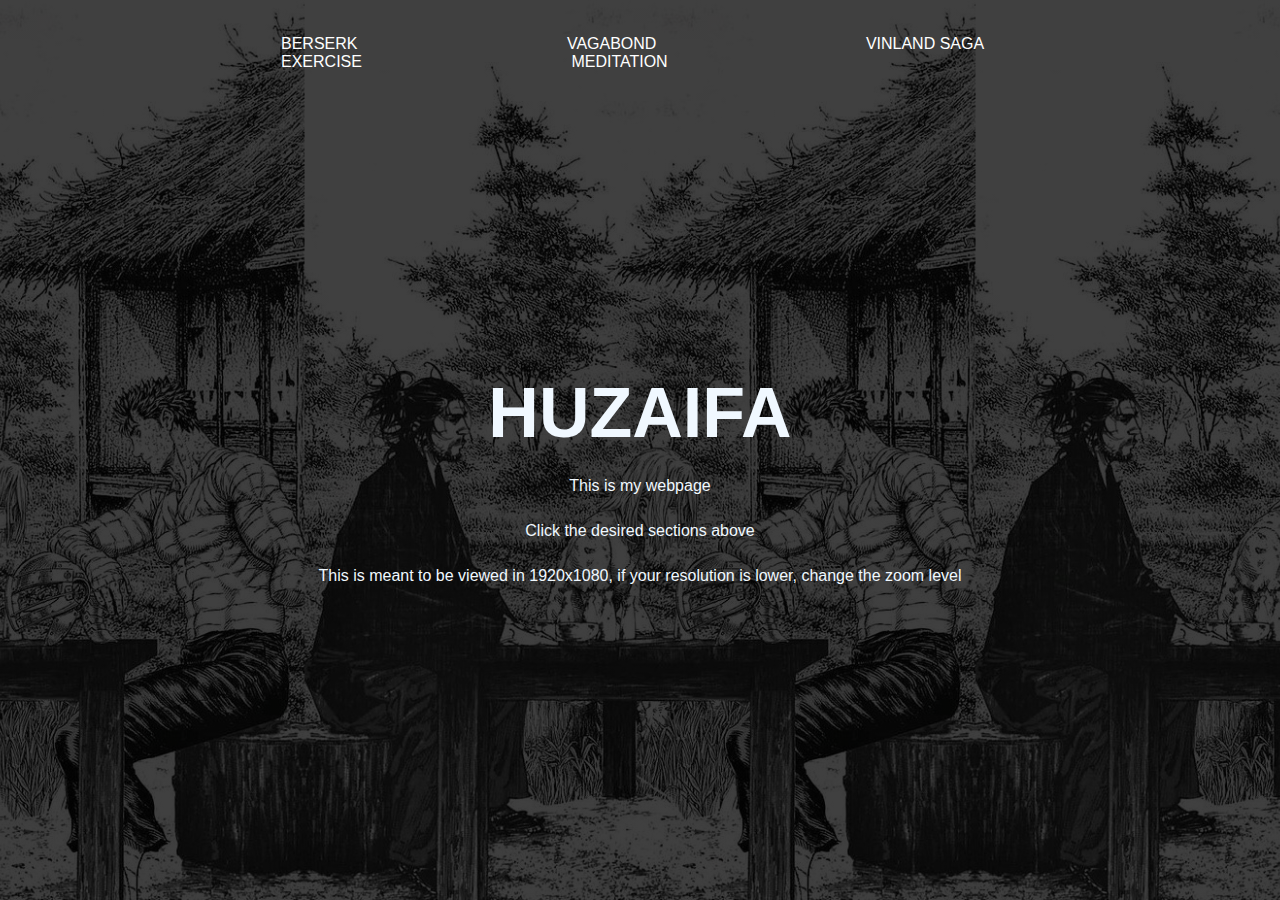
<file: index.html>
<!DOCTYPE html>
<html lang="en">
<head>
    <meta charset="UTF-8">
    <meta http-equiv="X-UA-Compatible" content="IE=edge">
    <meta name="viewport" content="width=device-width, initial-scale=1.0">
    <title>dis crazy</title>
    <link rel="stylesheet" href="./style.css">
</head>
<style>
    
</style>
<body>
    <div class="banner">
        <div class="navbar">
            <ul>
                <li><a href="berserk.html">Berserk</a></li>
                <li><a href="vagabond.html">Vagabond</a></li>
                <li><a href="vinlandsaga.html">Vinland Saga</a></li>
                <li><a href="exercice.html">Exercise</a></li>
                <li><a href="meditation.html">Meditation</a></li>
            </ul>
        </div>
    </div> 
    <div class="content">
        <h1>HUZAIFA</h1>
        <p>This is my webpage</p>
        <p>Click the desired sections above</p>
        <p>This is meant to be viewed in 1920x1080, if your resolution is lower, change the zoom level</p>
    </div>

</body>
</html>
</file>
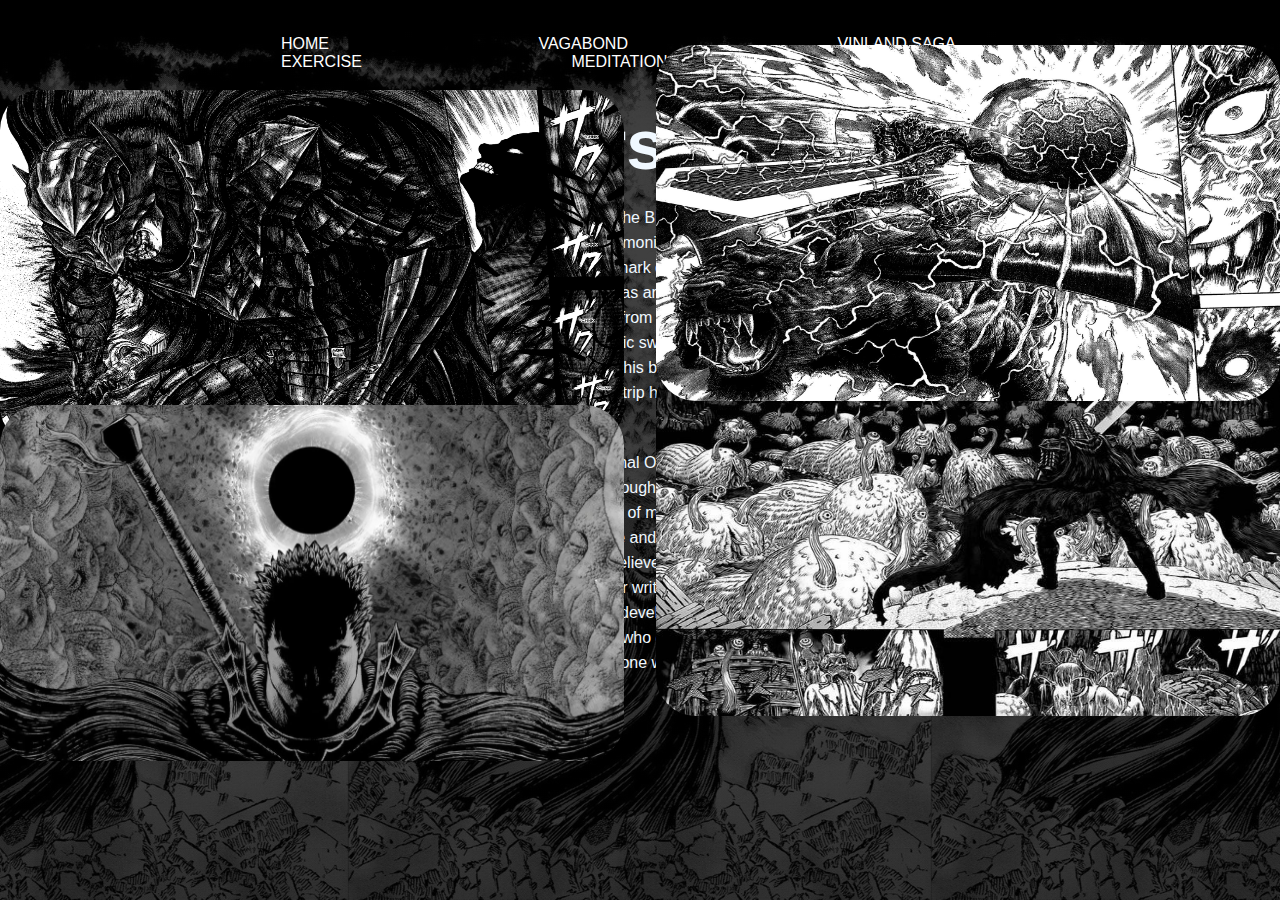
<file: berserk.html>
<!DOCTYPE html>
<html lang="en">
<head>
    <meta charset="UTF-8">
    <meta http-equiv="X-UA-Compatible" content="IE=edge">
    <meta name="viewport" content="width=device-width, initial-scale=1.0">
    <title>Berserk</title>
    <link rel="stylesheet" href="./bstyle.css">
</head>
<style>
    img{
        border-radius: 40px;
    }
</style>
<body>
    <div class="banner">
        <div class="navbar">
            <ul>
                <li><a href="index.html">Home</a></li>
                <li><a href="vagabond.html">Vagabond</a></li>
                <li><a href="vinlandsaga.html">Vinland Saga</a></li>
                <li><a href="exercice.html">Exercise</a></li>
                <li><a href="meditation.html">Meditation</a></li>
            </ul>
        </div>
    </div>
    <div class="content">
        <h1> Berserk</h1>
        <p>Guts, known as the Black Swordsman,<br> seeks sanctuary from the demonic forces attracted to him and<br> his woman because of a demonic mark on their necks, and also vengeance <br>against the man who branded him as an unholy sacrifice. Aided only by his <br>titanic strength gained from a harsh childhood lived <br>with mercenaries, a gigantic sword, and an iron prosthetic <br>left hand, Gats must struggle against his bleak destiny, all the while fighting with<br> a rage that might strip him of his humanity.</p>
        <p><br>Personal Opinion: <br> The starting of this story was quite rough as the art was not the best and was <br>quite different to the rest of manga that I usually read. <br>The story itself was full of gore and definitely not something you'd <br>show to kids but I believe it is one of the best <br>pieces of fiction ever written and I thoroughly <br>enjoyed seeing the character development of the character Guts,<br> from a person who cares about no <br>one to someone who open up. </p>
    </div>
    <div class="image">
        <img src="berserk1.jpg" alt="panel" width="624" height="356">
    </div>
    <div class="image2">
        <img src="berserk2.jpg" alt="panel" width="624" height="356">
    </div>
    <div class="image3">
        <img src="berserk3.jpg" alt="panel" width="624" height="356">
    </div>
    <div class="image4">
        <img src="berserk4.jpg" alt="panel" width="624" height="356">
    </div>
    
</body>
</html>
</file>
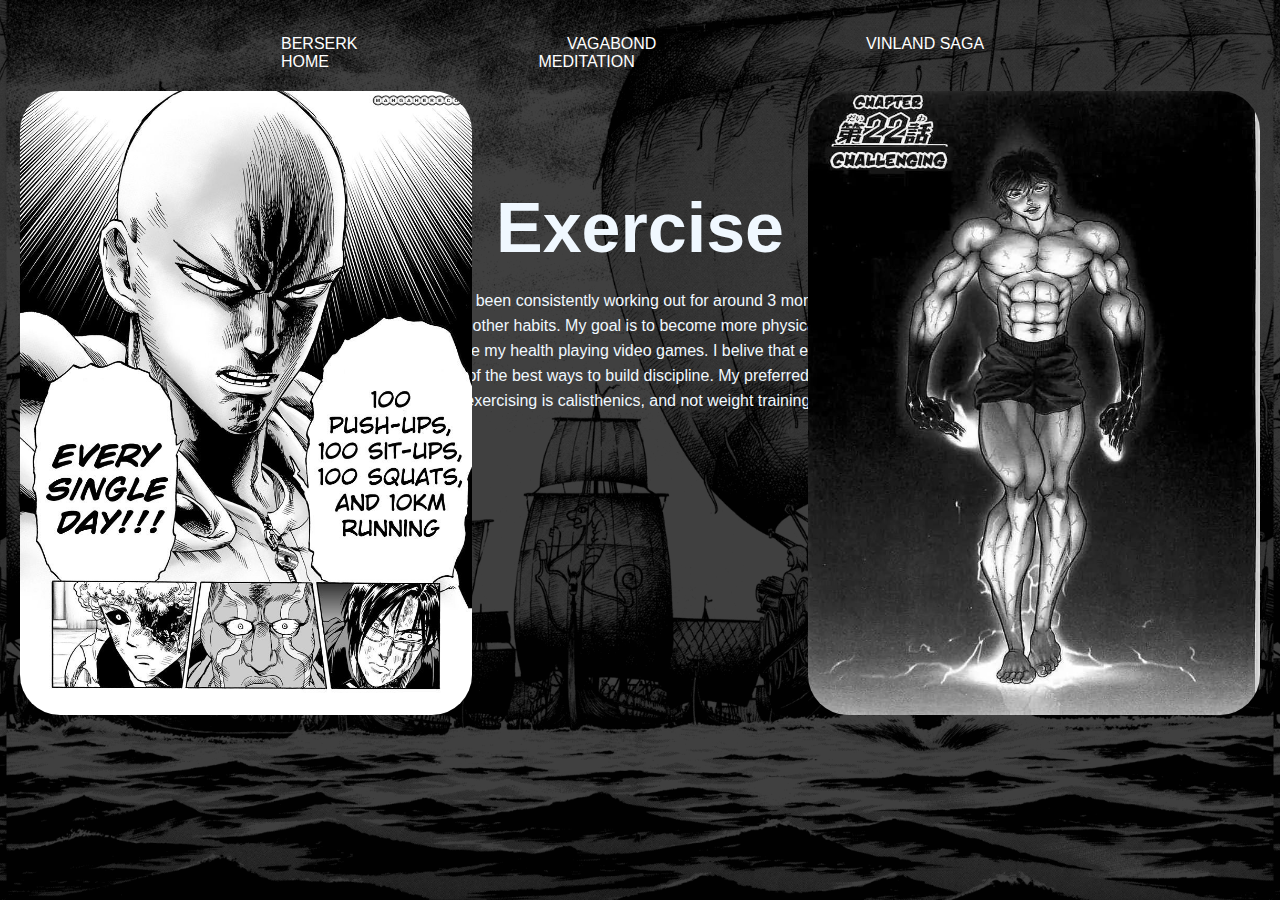
<file: exercice.html>
<!DOCTYPE html>
<html lang="en">
<head>
    <meta charset="UTF-8">
    <meta http-equiv="X-UA-Compatible" content="IE=edge">
    <meta name="viewport" content="width=device-width, initial-scale=1.0">
    <title>Exercise</title>
    <link rel="stylesheet" href="./estyle.css">
</head>
<style>
    img{
        border-radius: 40px;
    }
</style>
<body>
    <div class="banner">
        <div class="navbar">
            <ul>
                <li><a href="berserk.html">Berserk</a></li>
                <li><a href="vagabond.html">Vagabond</a></li>
                <li><a href="vinlandsaga.html">Vinland Saga</a></li>
                <li><a href="index.html">Home</a></li>
                <li><a href="meditation.html">Meditation</a></li>
            </ul>
        </div>
    </div>
    <div class="content">
        <h1> Exercise</h1>
        <p>I've been consistently working out for around 3 months <br>now along with other habits. My goal is to become more physically fit and don't <br>just waste my health playing video games. I belive that exercising <br>is one of the best ways to build discipline. My preferred way of <br>exercising is calisthenics, and not weight training.</p>
        
    </div>
    <div class="image">
        <img src="exercise1.jpg" alt="panel" width="452" height="624">
    </div>
    <div class="image2">
        <img src="exercise2.jpg" alt="panel" width="452" height="624">
    </div>
    
</body>
</html>
</file>
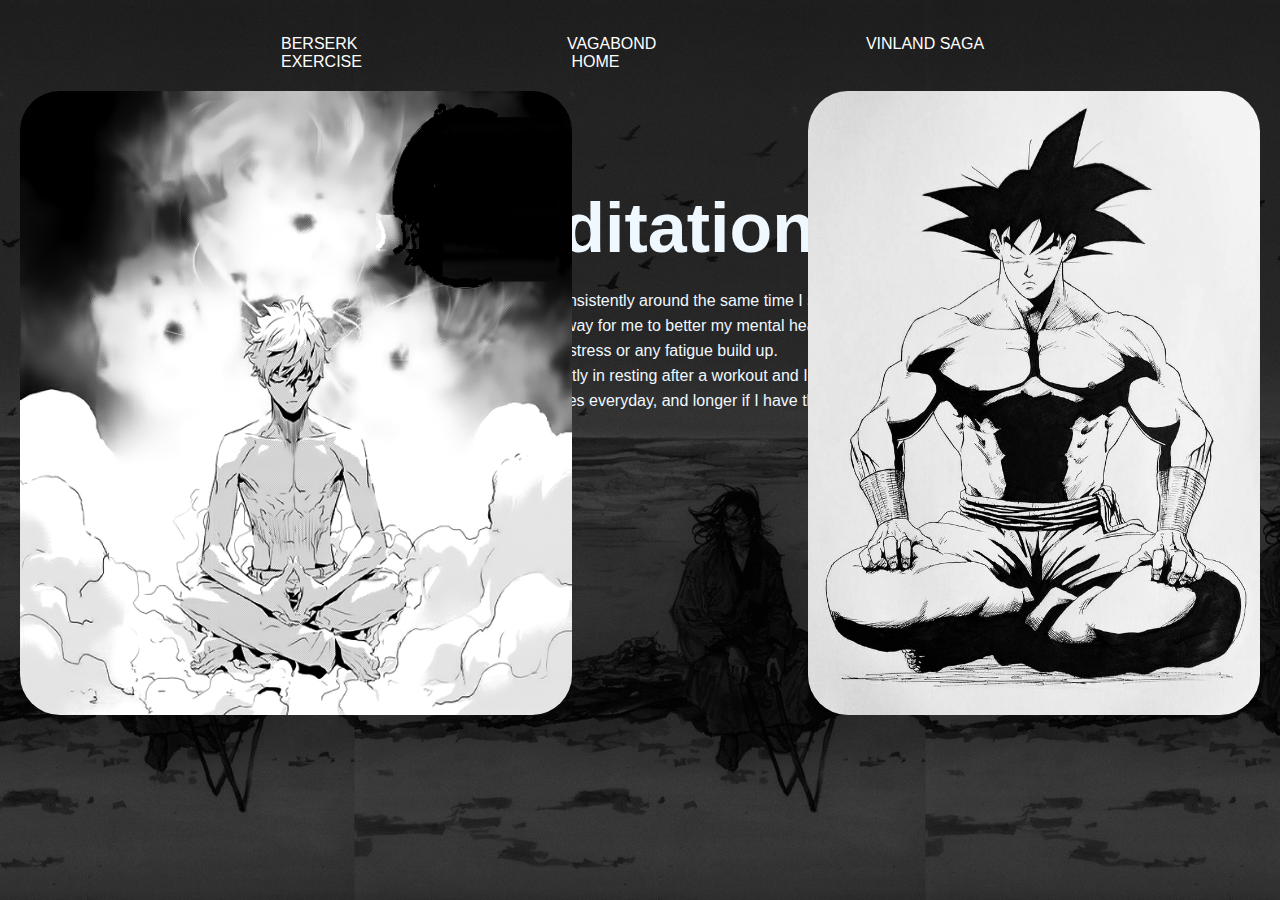
<file: meditation.html>
<!DOCTYPE html>
<html lang="en">
<head>
    <meta charset="UTF-8">
    <meta http-equiv="X-UA-Compatible" content="IE=edge">
    <meta name="viewport" content="width=device-width, initial-scale=1.0">
    <title>Meditation</title>
    <link rel="stylesheet" href="./mstyle.css">
</head>
<style>
    img{
        border-radius: 40px;
    }
</style>
<body>
    <div class="banner">
        <div class="navbar">
            <ul>
                <li><a href="berserk.html">Berserk</a></li>
                <li><a href="vagabond.html">Vagabond</a></li>
                <li><a href="vinlandsaga.html">Vinland Saga</a></li>
                <li><a href="exercice.html">Exercise</a></li>
                <li><a href="index.html">Home</a></li>
            </ul>
        </div>
    </div>
    <div class="content">
        <h1> Meditation</h1>
        <p>I personally started meditation consistently around the same time I started working out. <br>Meditation is a great way for me to better my mental health and <br>get rid of stress or any fatigue build up. <br>It also helps greatly in resting after a workout and I do <br>it for around 10 minutes everyday, and longer if I have the time. </p>
    </div>
    </div>
    <div class="image">
    <img src="meditation1.jpg" alt="panel" width="552" height="624">
    </div>
    <div class="image2">
    <img src="meditation2.jpg" alt="panel" width="452" height="624">
</div>
</body>
</html>
</file>
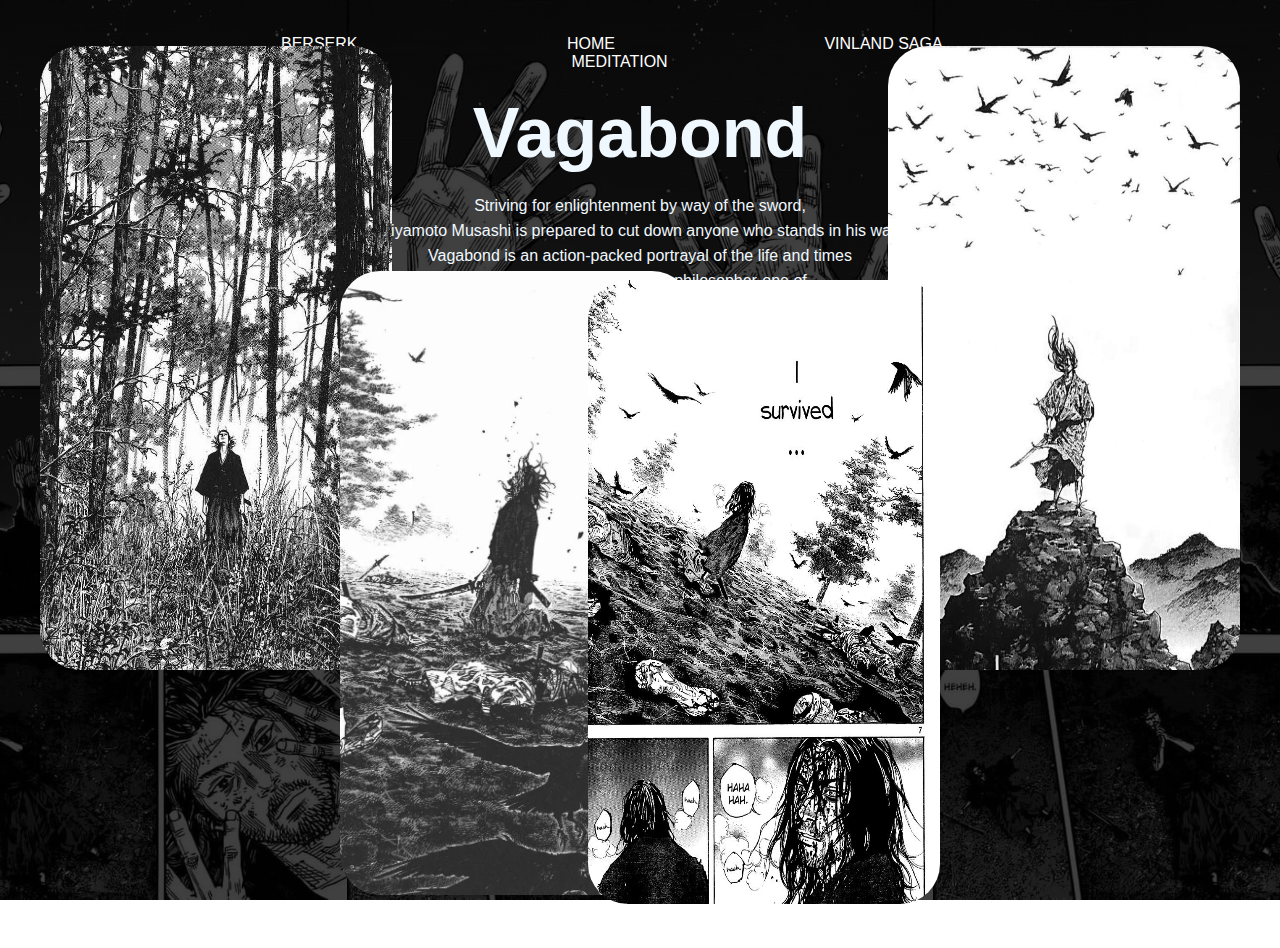
<file: vagabond.html>
<!DOCTYPE html>
<html lang="en">
<head>
    <meta charset="UTF-8">
    <meta http-equiv="X-UA-Compatible" content="IE=edge">
    <meta name="viewport" content="width=device-width, initial-scale=1.0">
    <title>Vagabond</title>
    <link rel="stylesheet" href="./vstyle.css">
</head>
<style>
 img{
        border-radius: 40px;
        margin: 40px;
    }
</style>
<body>
    <div class="banner">
        <div class="navbar">
            <ul>
                <li><a href="berserk.html">Berserk</a></li>
                <li><a href="index.html">Home</a></li>
                <li><a href="vinlandsaga.html">Vinland Saga</a></li>
                <li><a href="exercice.html">Exercise</a></li>
                <li><a href="meditation.html">Meditation</a></li>
            </ul>
        </div>
    </div>
    <div class="content">
        <h1> Vagabond</h1>
        <p>Striving for enlightenment by way of the sword,<br> Miyamoto Musashi is prepared to cut down anyone who stands in his way. <br>Vagabond is an action-packed portrayal of the life and times <br>of the quintessential warrior-philosopher-one of <br>the most celebrated samurai of all time!Vagabond portrays a<br> fictionalized account of Miyamoto Musashi's life, <br>on a loose adaptation of Eiji Yoshikawa's novel "Musashi".</p>
        <p><br>Personal Opinion:<br>This manga was quite beatiful. <br>It was based off of an actual historical figure <br>with the same name, and he's known as<br> the man who's won the most duels. Miyamoto Musashi <br>also has written two books shortly before his <br>death, and I have read one of them. Both the <br>manga based off of him and his actual book have <br>been amazing reads. Just like Guts, we see <br>Musashi become someones who cares for others as<br> the manga progresses.</p>
    </div>
    <div class="image">
        <img src="vagabond1.jpg" alt="panel" width="352" height="624">
    </div>
    <div class="image2">
        <img src="vagabond2.jpg" alt="panel" width="352" height="624">
    </div>
    <div class="image3">
        <img src="vagabond5.jpg" alt="panel" width="352" height="624">
    </div>
    <div class="image4">
        <img src="vagabond4.jpg" alt="panel" width="352" height="624">
    </div>
</body>
</html>
</file>
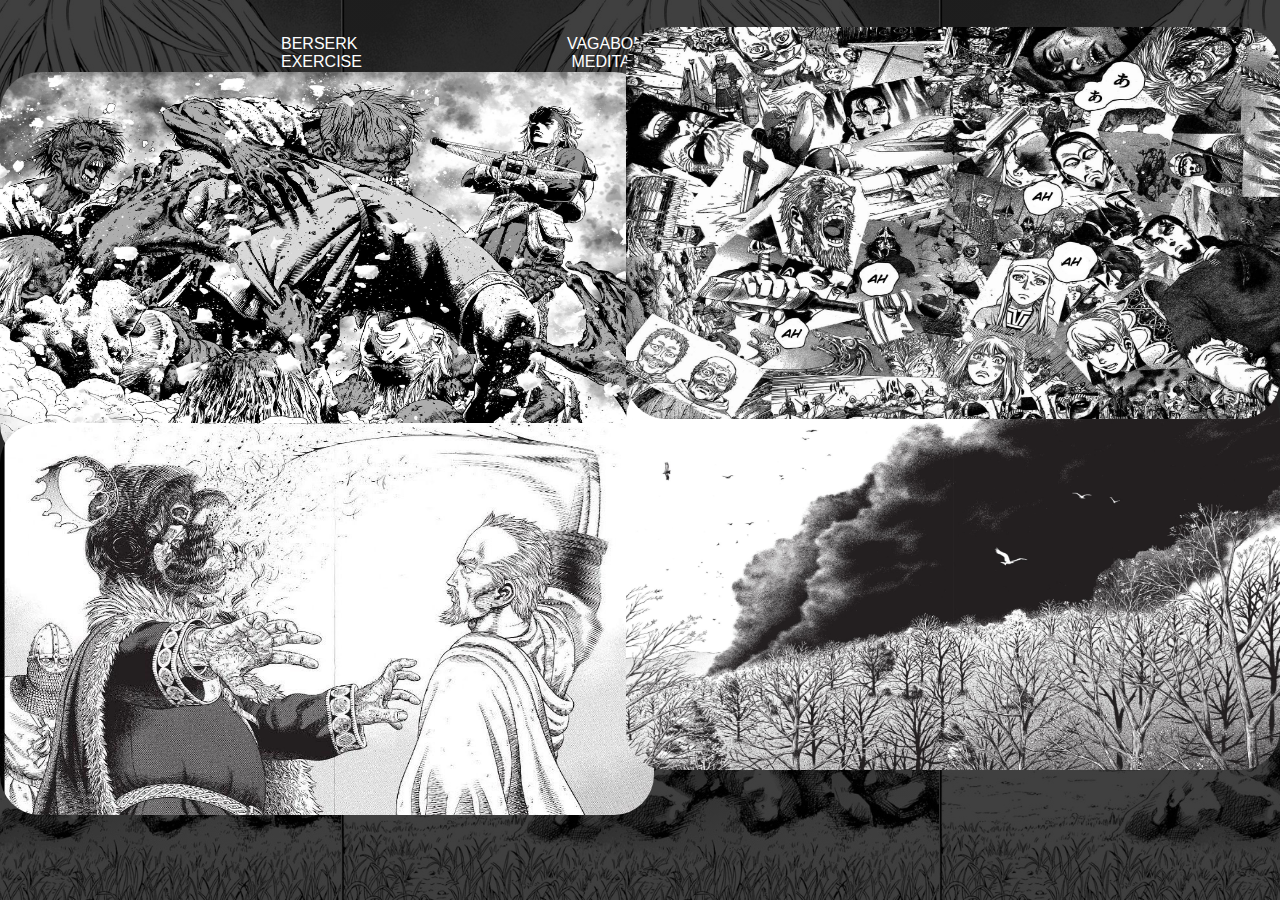
<file: vinlandsaga.html>
<!DOCTYPE html>
<html lang="en">
<head>
    <meta charset="UTF-8">
    <meta http-equiv="X-UA-Compatible" content="IE=edge">
    <meta name="viewport" content="width=device-width, initial-scale=1.0">
    <title>Vinland Saga</title>
    <link rel="stylesheet" href="./vistyle.css">
</head>
<style>
    img{
        border-radius: 40px;
    }
</style>
<body>
    <div class="banner">
        <div class="navbar">
            <ul>
                <li><a href="berserk.html">Berserk</a></li>
                <li><a href="vagabond.html">Vagabond</a></li>
                <li><a href="index.html">Home</a></li>
                <li><a href="exercice.html">Exercise</a></li>
                <li><a href="meditation.html">Meditation</a></li>
            </ul>
        </div>
    </div>
    <div class="content">
        <h1> Vinland Saga</h1>
        <p>Thorfinn is son to one of the Viking's greatest warriors,<br> but when his father is killed in battle by the mercenary leader Askeladd, <br>he swears his intent to have revenge. Thorfinn joins Askeladd's<br> group in order to challenge him to a duel, and ends up caught in the <br>middle of a war for the crown of England.</p>
        <p><br>Personal Opinion:<br>This story and main character is personally my favourite.<br>Just like Miyamoto Musashi, the main character of this manga, <br>Thorfinn, is also based off of a real historical figure. <br>Thorfinn's father is a very respectful man <br>and has taught Thorfinn to be just like him,<br> however after his death, Thorfinn becomes a <br>horrible person while fighting as a mercenary under his father's <br>killer. This story is really amazing seeing Thorfinn's devlopement. <br>The background of this site itself is an amazing panel.</p>
    </div>
    <div class="image">
        <img src="vinlandsaga1.jpg" alt="panel" width="654" height="392">
    </div>
    <div class="image2">
        <img src="vinlandsaga2.jpg" alt="panel" width="654" height="392">
    </div>
    <div class="image3">
        <img src="vinlandsaga3.jpg" alt="panel" width="654" height="392">
    </div>
    <div class="image4">
        <img src="vinlandsaga4.jpg" alt="panel" width="654" height="392">
    </div>
</body>
</html>
</file>
<file: style.css>
*{
    margin: 0;
    padding: 0;
    font-family:'Lucida Sans', 'Lucida Sans Regular', 'Lucida Grande', 'Lucida Sans Unicode', Geneva, Verdana, sans-serif
}
.banner{
    width: 100%;
    height: 100vh;
    background-image: linear-gradient(rgba(0,0,0,0.75), rgba(0,0,0,0.75)), url(peak2.jpg);
    background-size: contain;
    background-position: center;
}
.content{
    width: 100%;
    position: absolute;
    top: 50%;
    transform: translateY(-50%);
    text-align: center;
    color: aliceblue;
}
.content h1{
    font-size: 70px;
    margin-top: 80px;
}
.content p{
    margin: 20px auto;
    font-weight: 100;
    line-height: 25px;
}
.navbar{
    width: 85%;
    margin: auto;
    padding: 35px 0;
    display: flex;
    align-items: center;
    justify-content: space-between;
}
.navbar ul li{
    list-style:none;
    display: inline-block;
    margin: 0 20px;
}
.navbar ul li a{
    text-decoration: none;
    color: #fff;
    text-transform: uppercase;
    margin-left: 165px;
}
</file>
<file: bstyle.css>
*{
    margin: 0;
    padding: 0;
    font-family:'Lucida Sans', 'Lucida Sans Regular', 'Lucida Grande', 'Lucida Sans Unicode', Geneva, Verdana, sans-serif
}
.banner{
    width: 100%;
    height: 100vh;
    background-image: linear-gradient(rgba(0,0,0,0.75), rgba(0,0,0,0.75)), url(berserk.jpg);
    background-size: contain;
    background-position: center;
}
.navbar{
    width: 85%;
    margin: auto;
    padding: 35px 0;
    display: flex;
    align-items: center;
    justify-content: space-between;
}
.navbar ul li{
    list-style:none;
    display: inline-block;
    margin: 0 20px;
}
.navbar ul li a{
    text-decoration: none;
    color: #fff;
    text-transform: uppercase;
    margin-left: 165px;
}
.content{
    width: 100%;
    position: absolute;
    top: 40%;
    transform: translateY(-50%);
    text-align: center;
    color: aliceblue;
}
.content h1{
    font-size: 70px;
    margin-top: 80px;
}
.content p{
    margin: 20px auto;
    font-weight: 100;
    line-height: 25px;
}
.image{
    width: 100%;
    position: absolute;
    top: 30%;
    text-align: left;
    transform: translateY(-50%);
    
}
.image2{
    width: 100%;
    position: absolute;
    top: 65%;
    text-align: left;
    transform: translateY(-50%);
    
}
.image3{
    width: 100%;
    position: absolute;
    bottom: 0%;
    text-align: right;
    transform: translateY(-50%);
    
}
.image4{
    width: 100%;
    position: absolute;
    bottom: 35%;
    text-align: right;
    transform: translateY(-50%);
    
}
</file>
<file: estyle.css>
*{
    margin: 0;
    padding: 0;
    font-family:'Lucida Sans', 'Lucida Sans Regular', 'Lucida Grande', 'Lucida Sans Unicode', Geneva, Verdana, sans-serif
}
.banner{
    width: 100%;
    height: 100vh;
    background-image: linear-gradient(rgba(0,0,0,0.75), rgba(0,0,0,0.75)), url(exercice.jpg);
    background-size: contain;
    background-position: center;
}
.navbar{
    width: 85%;
    margin: auto;
    padding: 35px 0;
    display: flex;
    align-items: center;
    justify-content: space-between;
}
.navbar ul li{
    list-style:none;
    display: inline-block;
    margin: 0 20px;
}
.navbar ul li a{
    text-decoration: none;
    color: #fff;
    text-transform: uppercase;
    margin-left: 165px;
}
.content{
    width: 100%;
    position: absolute;
    top: 30%;
    transform: translateY(-50%);
    text-align: center;
    color: aliceblue;
}
.content h1{
    font-size: 70px;
    margin-top: 80px;
}
.content p{
    margin: 20px auto;
    font-weight: 100;
    line-height: 25px;
}
.image{
    width: 100%;
    position: absolute;
    top: 45%;
    text-align: left;
    transform: translateY(-50%);
    left: 20px;
    
}
.image2{
    width: 100%;
    position: absolute;
    top: 45%;
    text-align: right;
    right: 20px;
    transform: translateY(-50%);

}
</file>
<file: mstyle.css>
*{
    margin: 0;
    padding: 0;
    font-family:'Lucida Sans', 'Lucida Sans Regular', 'Lucida Grande', 'Lucida Sans Unicode', Geneva, Verdana, sans-serif
}
.banner{
    width: 100%;
    height: 100vh;
    background-image: linear-gradient(rgba(0,0,0,0.75), rgba(0,0,0,0.75)), url(meditation.jpg);
    background-size: contain;
    background-position: center;
}
.navbar{
    width: 85%;
    margin: auto;
    padding: 35px 0;
    display: flex;
    align-items: center;
    justify-content: space-between;
}
.navbar ul li{
    list-style:none;
    display: inline-block;
    margin: 0 20px;
}
.navbar ul li a{
    text-decoration: none;
    color: #fff;
    text-transform: uppercase;
    margin-left: 165px;
}
.content{
    width: 100%;
    position: absolute;
    top: 30%;
    transform: translateY(-50%);
    text-align: center;
    color: aliceblue;
}
.content h1{
    font-size: 70px;
    margin-top: 80px;
}
.content p{
    margin: 20px auto;
    font-weight: 100;
    line-height: 25px;
}
.image{
    width: 100%;
    position: absolute;
    top: 45%;
    text-align: left;
    transform: translateY(-50%);
    left: 20px;
    
}
.image2{
    width: 100%;
    position: absolute;
    top: 45%;
    text-align: right;
    right: 20px;
    transform: translateY(-50%);

}
</file>
<file: vstyle.css>
*{
    margin: 0;
    padding: 0;
    font-family:'Lucida Sans', 'Lucida Sans Regular', 'Lucida Grande', 'Lucida Sans Unicode', Geneva, Verdana, sans-serif
}
.banner{
    width: 100%;
    height: 100vh;
    background-image: linear-gradient(rgba(0,0,0,0.75), rgba(0,0,0,0.75)), url(vagabond.jpg);
    background-size: contain;
    background-position: center;
}
.navbar{
    width: 85%;
    margin: auto;
    padding: 35px 0;
    display: flex;
    align-items: center;
    justify-content: space-between;
}
.navbar ul li{
    list-style:none;
    display: inline-block;
    margin: 0 20px;
}
.navbar ul li a{
    text-decoration: none;
    color: #fff;
    text-transform: uppercase;
    margin-left: 165px;
}
.content{
    width: 100%;
    position: absolute;
    top: 40%;
    transform: translateY(-50%);
    text-align: center;
    color: aliceblue;
}
.content h1{
    font-size: 70px;
    margin-top: 80px;
}
.content p{
    margin: 20px auto;
    font-weight: 100;
    line-height: 25px;
}
.image{
    width: 100%;
    position: absolute;
    top: 40%;
    text-align: left;
    transform: translateY(-50%);
    
}
.image2{
    width: 100%;
    position: absolute;
    top: 65%;
    margin-left:300px;
    text-align: left;
    transform: translateY(-50%);
    
}
.image3{
    width: 100%;
    position: absolute;
    top: 40%;
    text-align: right;
    left: 0px;
    transform: translateY(-50%);
    
}
.image4{
    width: 100%;
    position: absolute;
    top:66%;
    right: 300px;
    text-align: right;
    transform: translateY(-50%);
    
}
</file>
<file: vistyle.css>
*{
    margin: 0;
    padding: 0;
    font-family:'Lucida Sans', 'Lucida Sans Regular', 'Lucida Grande', 'Lucida Sans Unicode', Geneva, Verdana, sans-serif
}
.banner{
    width: 100%;
    height: 100vh;
    background-image: linear-gradient(rgba(0,0,0,0.75), rgba(0,0,0,0.75)), url(vinlandsaga.jpg);
    background-size: contain;
    background-position: center;
}
.navbar{
    width: 85%;
    margin: auto;
    padding: 35px 0;
    display: flex;
    align-items: center;
    justify-content: space-between;
}
.navbar ul li{
    list-style:none;
    display: inline-block;
    margin: 0 20px;
}
.navbar ul li a{
    text-decoration: none;
    color: #fff;
    text-transform: uppercase;
    margin-left: 165px;
}
.content{
    width: 100%;
    position: absolute;
    top: 40%;
    transform: translateY(-50%);
    text-align: center;
    color: aliceblue;
}
.content h1{
    font-size: 70px;
    margin-top: 80px;
}
.content p{
    margin: 20px auto;
    font-weight: 100;
    line-height: 25px;
}
.image{
    width: 100%;
    position: absolute;
    top: 30%;
    text-align: left;
    transform: translateY(-50%);
    
}
.image2{
    width: 100%;
    position: absolute;
    top: 69%;
    text-align: left;
    transform: translateY(-50%);
    
}
.image3{
    width: 100%;
    position: absolute;
    bottom: -8%;
    text-align: right;
    transform: translateY(-50%);
    
}
.image4{
    width: 100%;
    position: absolute;
    bottom: 31%;
    text-align: right;
    transform: translateY(-50%);
    
}
</file>
